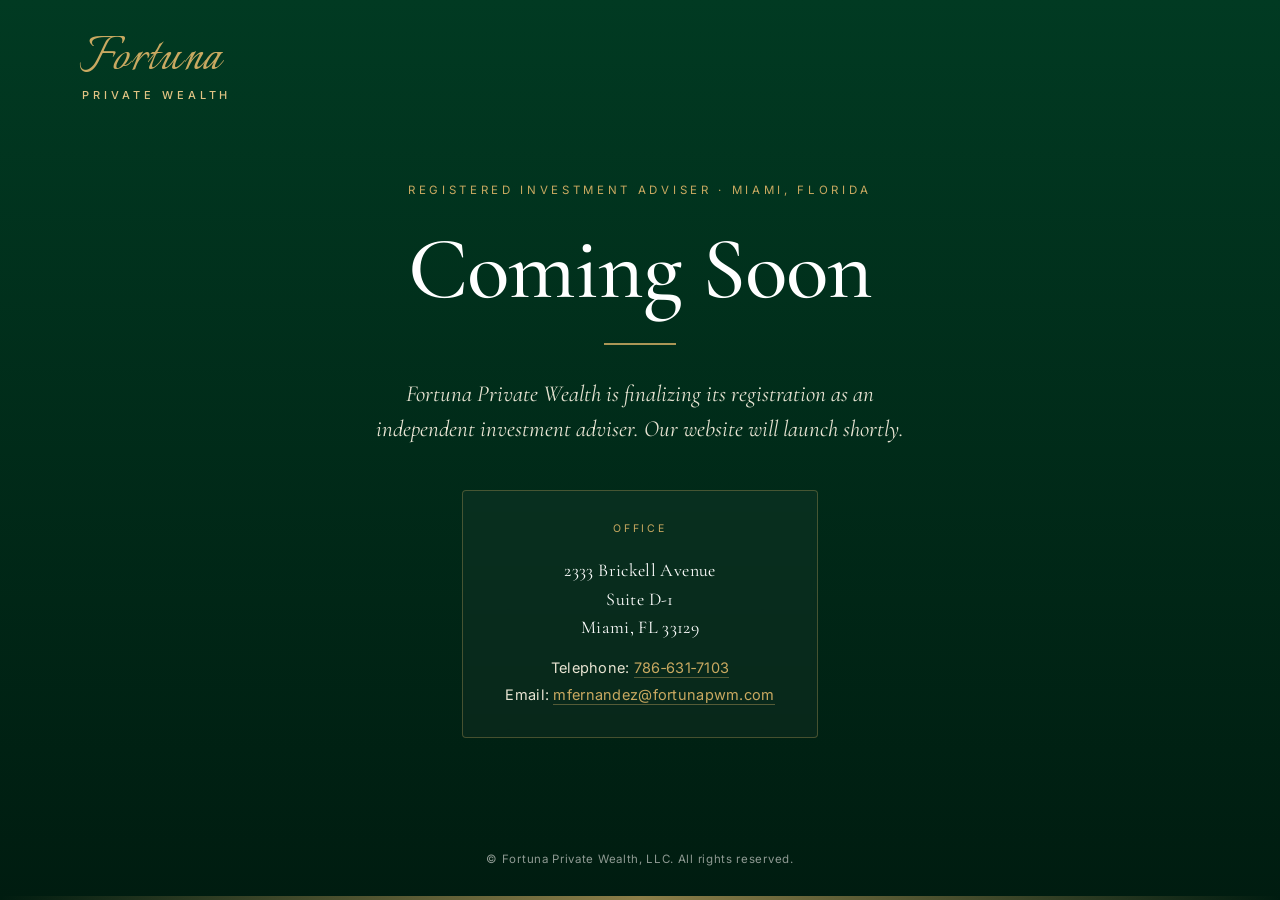
<file: index.html>
<!DOCTYPE html>
<html lang="en">
<head>
  <meta charset="UTF-8" />
  <meta name="viewport" content="width=device-width, initial-scale=1.0" />
  <title>Fortuna Private Wealth | Coming Soon | Miami, FL</title>
  <meta name="description" content="Fortuna Private Wealth &mdash; an independent registered investment adviser in Brickell, Miami. Website launching soon." />
  <meta name="robots" content="noindex" />
  <link rel="icon" href="data:image/svg+xml,%3Csvg xmlns='http://www.w3.org/2000/svg' viewBox='0 0 64 64'%3E%3Crect width='64' height='64' fill='%23013A22'/%3E%3Ctext x='32' y='48' font-family='Georgia' font-size='44' font-style='italic' fill='%23C9A961' text-anchor='middle'%3EF%3C/text%3E%3C/svg%3E" />
  <link rel="preconnect" href="https://fonts.googleapis.com" />
  <link rel="preconnect" href="https://fonts.gstatic.com" crossorigin />
  <link href="https://fonts.googleapis.com/css2?family=Cormorant+Garamond:ital,wght@0,400;0,500;0,600;1,400&family=Inter:wght@400;500;600&family=Italianno&display=swap" rel="stylesheet" />
  <link rel="stylesheet" href="style.css" />
  <style>
    /* Coming Soon overrides */
    body { background: var(--navy-deep); }
    .cs-shell {
      min-height: 100vh;
      display: flex;
      flex-direction: column;
      background: linear-gradient(180deg, var(--navy) 0%, var(--navy-deep) 100%);
      color: #fff;
      position: relative;
      overflow: hidden;
    }
    .cs-shell::after {
      content: "";
      position: absolute;
      left: 0; right: 0; bottom: 0;
      height: 4px;
      background: linear-gradient(90deg, transparent, var(--gold), transparent);
      opacity: 0.7;
    }
    .cs-header {
      padding: 32px 28px 12px;
      max-width: var(--max);
      width: 100%;
      margin: 0 auto;
    }
    .cs-header .brand-script { font-size: 60px; }
    .cs-header .brand-tagline { font-size: 11px; letter-spacing: 0.36em; }
    .cs-main {
      flex: 1;
      display: flex;
      align-items: center;
      justify-content: center;
      padding: 40px 28px 60px;
    }
    .cs-inner {
      max-width: 720px;
      width: 100%;
      text-align: center;
    }
    .cs-eyebrow {
      color: var(--gold);
      text-transform: uppercase;
      letter-spacing: 0.32em;
      font-size: 11.5px;
      margin: 0 0 26px;
    }
    .cs-title {
      font-family: var(--serif);
      font-weight: 500;
      font-size: clamp(52px, 8vw, 88px);
      line-height: 1.02;
      margin: 0 0 22px;
      letter-spacing: -0.01em;
      color: #fff;
    }
    .cs-rule {
      width: 72px;
      height: 2px;
      background: var(--gold);
      margin: 28px auto 32px;
      opacity: 0.85;
    }
    .cs-lede {
      font-family: var(--serif);
      font-style: italic;
      font-weight: 400;
      font-size: clamp(19px, 2.2vw, 23px);
      line-height: 1.5;
      color: #E8E4D3;
      max-width: 560px;
      margin: 0 auto 44px;
    }
    .cs-card {
      display: inline-block;
      text-align: center;
      background: rgba(255,255,255,0.03);
      border: 1px solid rgba(201,169,97,0.32);
      padding: 30px 42px 26px;
      border-radius: var(--radius);
      backdrop-filter: blur(2px);
    }
    .cs-card-label {
      font-family: var(--sans);
      text-transform: uppercase;
      letter-spacing: 0.28em;
      font-size: 10.5px;
      color: var(--gold);
      margin: 0 0 18px;
    }
    .cs-card address {
      font-style: normal;
      font-family: var(--serif);
      font-size: 18px;
      line-height: 1.6;
      color: #fff;
      margin: 0 0 14px;
      letter-spacing: 0.02em;
    }
    .cs-card .cs-contact {
      font-family: var(--sans);
      font-size: 14.5px;
      color: #E8E4D3;
      margin: 4px 0;
      letter-spacing: 0.02em;
    }
    .cs-card a {
      color: var(--gold);
      border-bottom-color: rgba(201,169,97,0.4);
    }
    .cs-card a:hover {
      color: var(--gold-soft);
      border-bottom-color: var(--gold-soft);
    }
    .cs-foot {
      text-align: center;
      padding: 24px 28px 32px;
      font-size: 11.5px;
      color: #8E9A93;
      letter-spacing: 0.06em;
    }
    .cs-foot p { margin: 0; }
    @media (max-width: 640px) {
      .cs-header { padding: 24px 22px 8px; }
      .cs-header .brand-script { font-size: 52px; }
      .cs-card { padding: 26px 26px 22px; }
      .cs-card address { font-size: 16.5px; }
    }
  </style>
</head>
<body>
  <div class="cs-shell">
    <header class="cs-header">
      <div class="brand">
        <span class="brand-script">Fortuna</span>
        <span class="brand-tagline">Private Wealth</span>
      </div>
    </header>

    <main class="cs-main">
      <div class="cs-inner">
        <p class="cs-eyebrow">Registered Investment Adviser &middot; Miami, Florida</p>
        <h1 class="cs-title">Coming Soon</h1>
        <div class="cs-rule" aria-hidden="true"></div>
        <p class="cs-lede">
          Fortuna Private Wealth is finalizing its registration as an
          independent investment adviser. Our website will launch shortly.
        </p>

        <div class="cs-card">
          <p class="cs-card-label">Office</p>
          <address>
            2333 Brickell Avenue<br />
            Suite D-1<br />
            Miami, FL 33129
          </address>
          <p class="cs-contact">
            Telephone: <a href="tel:+17866317103">786&#8209;631&#8209;7103</a>
          </p>
          <p class="cs-contact">
            Email: <a href="mailto:mfernandez@fortunapwm.com">mfernandez@fortunapwm.com</a>
          </p>
        </div>
      </div>
    </main>

    <footer class="cs-foot">
      <p>&copy; Fortuna Private Wealth, LLC. All rights reserved.</p>
    </footer>
  </div>
</body>
</html>
</file>
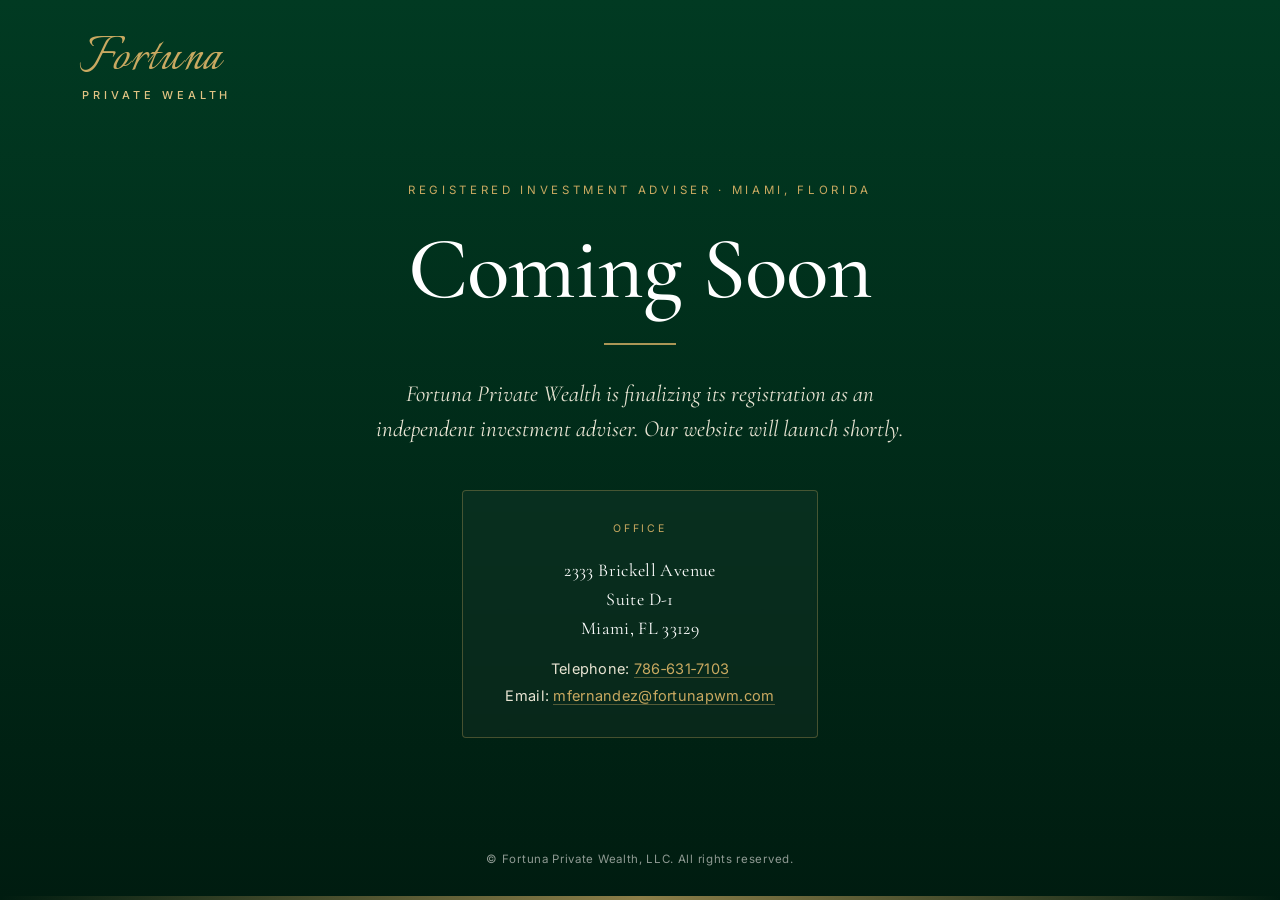
<file: about.html>
<!DOCTYPE html>
<html lang="en">
<head>
  <meta charset="UTF-8" />
  <meta http-equiv="refresh" content="0; url=/" />
  <meta name="robots" content="noindex" />
  <title>Fortuna Private Wealth</title>
  <script>window.location.replace("/");</script>
</head>
<body>
  <p>Redirecting to <a href="/">Fortuna Private Wealth</a>&hellip;</p>
</body>
</html>
</file>
<file: style.css>
:root {
  --navy: #013A22;
  --navy-deep: #001C10;
  --navy-soft: #155A38;
  --gold: #C9A961;
  --gold-soft: #E0C383;
  --ivory: #F4F1E6;
  --paper: #FBFAF3;
  --ink: #14241C;
  --muted: #5A6B62;
  --line: #DED8C6;
  --line-dark: #0F4E32;
  --max: 1180px;
  --radius: 4px;
  --serif: "Cormorant Garamond", "Garamond", "Georgia", "Times New Roman", serif;
  --script: "Italianno", "Allura", "Pinyon Script", "Apple Chancery", cursive;
  --sans: "Inter", -apple-system, BlinkMacSystemFont, "Segoe UI", "Helvetica Neue", Arial, sans-serif;
}

* { box-sizing: border-box; }

html, body {
  margin: 0;
  padding: 0;
  background: var(--paper);
  color: var(--ink);
  font-family: var(--sans);
  font-size: 17px;
  line-height: 1.6;
  -webkit-font-smoothing: antialiased;
}

img { max-width: 100%; height: auto; display: block; }

a { color: var(--navy); text-decoration: none; border-bottom: 1px solid rgba(11,31,58,0.25); transition: border-color .15s, color .15s; }
a:hover { color: var(--gold); border-bottom-color: var(--gold); }

.container {
  max-width: var(--max);
  margin: 0 auto;
  padding: 0 28px;
}

/* ---------- Header / nav ---------- */
.site-header {
  background: var(--navy);
  color: #fff;
  border-bottom: 1px solid var(--line-dark);
}
.site-header a { color: #fff; border-bottom: none; }
.site-header a:hover { color: var(--gold); }

.nav {
  display: flex;
  justify-content: space-between;
  align-items: center;
  padding: 18px 28px 14px;
  gap: 32px;
}

.brand {
  display: inline-flex;
  flex-direction: column;
  align-items: flex-start;
  gap: 0;
  line-height: 1;
  border-bottom: none !important;
}
.brand-mark { display: none; }
.brand-script {
  font-family: var(--script);
  font-weight: 400;
  font-style: normal;
  color: var(--gold);
  font-size: 46px;
  line-height: 0.9;
  letter-spacing: 0.005em;
  display: inline-block;
  padding-bottom: 2px;
}
.brand-tagline {
  display: inline-block;
  font-family: var(--sans);
  font-size: 10px;
  font-weight: 500;
  letter-spacing: 0.34em;
  text-transform: uppercase;
  color: var(--gold-soft);
  margin-top: 2px;
  padding-left: 4px;
}
.site-footer .brand-script { color: var(--gold); }
.site-footer .brand-tagline { color: var(--gold-soft); }

.primary-nav {
  display: flex;
  gap: 26px;
  font-size: 14px;
  letter-spacing: 0.12em;
  text-transform: uppercase;
}
.primary-nav a {
  padding: 6px 0;
  border-bottom: 1px solid transparent;
}
.primary-nav a.active,
.primary-nav a:hover {
  border-bottom-color: var(--gold);
  color: var(--gold);
}

/* ---------- Hero ---------- */
.hero {
  background: linear-gradient(180deg, var(--navy) 0%, var(--navy-deep) 100%);
  color: #fff;
  padding: 90px 0 110px;
  position: relative;
  overflow: hidden;
}
.hero::after {
  content: "";
  position: absolute;
  inset: auto 0 0 0;
  height: 4px;
  background: linear-gradient(90deg, transparent, var(--gold), transparent);
  opacity: .6;
}
.hero-grid {
  display: grid;
  grid-template-columns: 1.4fr 1fr;
  gap: 64px;
  align-items: center;
}
.eyebrow {
  color: var(--gold);
  text-transform: uppercase;
  letter-spacing: 0.22em;
  font-size: 12px;
  margin: 0 0 18px;
}
.hero h1 {
  font-family: var(--serif);
  font-weight: 500;
  font-size: clamp(36px, 5vw, 60px);
  line-height: 1.08;
  margin: 0 0 24px;
  letter-spacing: -0.005em;
}
.hero .lede {
  font-size: 18px;
  color: #D9DDE6;
  max-width: 56ch;
  margin: 0 0 32px;
}

.cta-row { display: flex; gap: 16px; flex-wrap: wrap; }

.btn {
  display: inline-block;
  font-family: var(--sans);
  font-size: 14px;
  letter-spacing: 0.14em;
  text-transform: uppercase;
  padding: 14px 26px;
  border-radius: 2px;
  border: 1px solid transparent;
  cursor: pointer;
  text-decoration: none;
}
.btn-primary {
  background: var(--gold);
  color: var(--navy);
  border-color: var(--gold);
}
.btn-primary:hover { background: var(--gold-soft); border-color: var(--gold-soft); color: var(--navy); }
.btn-ghost {
  background: transparent;
  color: #fff;
  border-color: rgba(255,255,255,0.4);
}
.btn-ghost:hover { border-color: var(--gold); color: var(--gold); }

/* hero card */
.hero-card {
  background: rgba(255,255,255,0.04);
  border: 1px solid rgba(201,169,97,0.35);
  padding: 28px 30px;
  border-radius: var(--radius);
  backdrop-filter: blur(2px);
}
.hero-card .card-title {
  font-family: var(--serif);
  font-size: 22px;
  margin: 0 0 18px;
  color: var(--gold);
  font-weight: 500;
  letter-spacing: 0.04em;
}
.kv {
  margin: 0;
  display: grid;
  grid-template-columns: 1fr 1.4fr;
  row-gap: 10px;
  column-gap: 14px;
  font-size: 14.5px;
}
.kv dt { color: #B9C1D2; text-transform: uppercase; letter-spacing: 0.08em; font-size: 11.5px; padding-top: 2px; }
.kv dd { margin: 0; color: #fff; }
.kv dd a { color: var(--gold); border-bottom-color: rgba(201,169,97,0.5); }

/* ---------- Bands ---------- */
.band { padding: 88px 0; }
.band-light { background: var(--ivory); border-top: 1px solid var(--line); border-bottom: 1px solid var(--line); }
.band-dark { background: var(--navy); color: #fff; text-align: center; }
.band-dark h2 { color: #fff; }

.band h2, .page h2 {
  font-family: var(--serif);
  font-weight: 500;
  font-size: clamp(28px, 3.4vw, 40px);
  line-height: 1.15;
  margin: 0 0 22px;
  color: var(--navy);
}

.three-col {
  display: grid;
  grid-template-columns: repeat(3, 1fr);
  gap: 44px;
}
.three-col h3 {
  font-family: var(--serif);
  font-size: 22px;
  color: var(--navy);
  margin: 0 0 12px;
  font-weight: 600;
}
.three-col h3::before {
  content: "";
  display: block;
  width: 38px;
  height: 2px;
  background: var(--gold);
  margin-bottom: 14px;
}

.two-col {
  display: grid;
  grid-template-columns: 1.1fr 1fr;
  gap: 64px;
  align-items: start;
}

.checklist {
  list-style: none;
  padding: 0;
  margin: 0;
  border-top: 1px solid var(--line);
}
.checklist li {
  padding: 16px 0 16px 28px;
  border-bottom: 1px solid var(--line);
  position: relative;
}
.checklist li::before {
  content: "";
  position: absolute;
  left: 0;
  top: 22px;
  width: 14px;
  height: 2px;
  background: var(--gold);
}

.cta-block {
  max-width: 620px;
  margin: 0 auto;
}
.band-dark .cta-block p {
  color: #C7CFDD;
  margin-bottom: 28px;
}

/* ---------- Page-level (interior pages) ---------- */
.page-hero {
  background: var(--navy);
  color: #fff;
  padding: 64px 0 56px;
  border-bottom: 4px solid var(--gold);
}
.page-hero h1 {
  font-family: var(--serif);
  font-weight: 500;
  font-size: clamp(34px, 4.4vw, 52px);
  margin: 8px 0 12px;
  letter-spacing: -0.005em;
}
.page-hero p {
  color: #D9DDE6;
  max-width: 64ch;
  margin: 0;
}

.page {
  padding: 72px 0 90px;
}

.page-grid {
  display: grid;
  grid-template-columns: 1fr 280px;
  gap: 64px;
  align-items: start;
}
.page-grid aside {
  position: sticky;
  top: 30px;
  background: var(--ivory);
  border-left: 3px solid var(--gold);
  padding: 22px 24px;
  font-size: 14.5px;
}
.page-grid aside h4 {
  font-family: var(--serif);
  font-size: 18px;
  margin: 0 0 10px;
  color: var(--navy);
}
.page-grid aside ul {
  list-style: none;
  padding: 0;
  margin: 0;
}
.page-grid aside li { padding: 4px 0; }

.prose h2 {
  font-family: var(--serif);
  font-weight: 500;
  font-size: 30px;
  color: var(--navy);
  margin: 40px 0 14px;
}
.prose h2:first-child { margin-top: 0; }
.prose h3 {
  font-family: var(--serif);
  font-size: 22px;
  color: var(--navy);
  margin: 28px 0 8px;
  font-weight: 600;
}
.prose p { margin: 0 0 16px; }
.prose ul { margin: 0 0 18px; padding-left: 22px; }
.prose li { margin: 6px 0; }
.prose hr {
  border: 0;
  border-top: 1px solid var(--line);
  margin: 36px 0;
}

.note {
  background: var(--ivory);
  border: 1px solid var(--line);
  border-left: 4px solid var(--gold);
  padding: 18px 22px;
  font-size: 14.5px;
  color: var(--muted);
  margin: 20px 0 28px;
}

/* People (about) */
.people {
  display: grid;
  grid-template-columns: repeat(2, 1fr);
  gap: 36px;
  margin-top: 24px;
}
.person {
  background: #fff;
  border: 1px solid var(--line);
  padding: 26px 26px 22px;
  border-top: 3px solid var(--gold);
}
.person h3 {
  font-family: var(--serif);
  font-size: 22px;
  margin: 0 0 4px;
  color: var(--navy);
}
.person .role {
  text-transform: uppercase;
  letter-spacing: 0.14em;
  font-size: 12px;
  color: var(--gold);
  margin: 0 0 14px;
  display: block;
}

/* Services */
.service-grid {
  display: grid;
  grid-template-columns: repeat(2, 1fr);
  gap: 28px;
}
.service {
  border: 1px solid var(--line);
  background: #fff;
  padding: 28px;
  position: relative;
}
.service::before {
  content: "";
  position: absolute;
  top: 0; left: 0;
  width: 48px;
  height: 3px;
  background: var(--gold);
}
.service h3 {
  font-family: var(--serif);
  font-size: 22px;
  color: var(--navy);
  margin: 6px 0 10px;
  font-weight: 600;
}
.service p { margin: 0 0 10px; color: var(--ink); }

/* Contact */
.contact-grid {
  display: grid;
  grid-template-columns: 1.1fr 1fr;
  gap: 56px;
  align-items: start;
}
.contact-card {
  background: var(--ivory);
  border: 1px solid var(--line);
  padding: 30px 30px 26px;
}
.contact-card h3 {
  font-family: var(--serif);
  font-size: 22px;
  margin: 0 0 14px;
  color: var(--navy);
}
.contact-card address {
  font-style: normal;
  line-height: 1.7;
  margin-bottom: 18px;
}
form.contact-form { display: grid; gap: 14px; }
form.contact-form label {
  display: block;
  font-size: 13px;
  letter-spacing: 0.1em;
  text-transform: uppercase;
  color: var(--muted);
  margin-bottom: 4px;
}
form.contact-form input,
form.contact-form textarea,
form.contact-form select {
  width: 100%;
  padding: 12px 14px;
  border: 1px solid var(--line);
  background: #fff;
  font-family: var(--sans);
  font-size: 15px;
  border-radius: 2px;
  color: var(--ink);
}
form.contact-form textarea { min-height: 140px; resize: vertical; }
form.contact-form input:focus,
form.contact-form textarea:focus,
form.contact-form select:focus {
  outline: none;
  border-color: var(--gold);
  box-shadow: 0 0 0 3px rgba(201,169,97,0.18);
}
.form-note {
  font-size: 12.5px;
  color: var(--muted);
  margin-top: 4px;
}

/* ---------- Footer ---------- */
.site-footer {
  background: var(--navy-deep);
  color: #C7CFDD;
  padding: 56px 0 24px;
  margin-top: 0;
  border-top: 4px solid var(--gold);
}
.site-footer a { color: #C7CFDD; border-bottom-color: rgba(255,255,255,0.2); }
.site-footer a:hover { color: var(--gold); border-bottom-color: var(--gold); }
.footer-grid {
  display: grid;
  grid-template-columns: 1.4fr 1fr 1fr;
  gap: 48px;
  padding-bottom: 36px;
  border-bottom: 1px solid rgba(255,255,255,0.08);
}
.brand-footer .brand-text { color: #fff; }
.brand-footer .brand-text em { color: var(--gold-soft); }
.site-footer h4 {
  font-family: var(--serif);
  font-size: 16px;
  color: #fff;
  margin: 0 0 12px;
  letter-spacing: 0.04em;
}
.footer-links { list-style: none; padding: 0; margin: 0; }
.footer-links li { padding: 3px 0; }
.small { font-size: 13px; line-height: 1.55; }
.footer-bottom {
  padding-top: 22px;
  display: flex;
  justify-content: space-between;
  gap: 24px;
  flex-wrap: wrap;
  color: #8E97AA;
}

/* ---------- Responsive ---------- */
@media (max-width: 880px) {
  .nav { flex-wrap: wrap; gap: 16px; padding: 16px 22px; }
  .primary-nav { gap: 18px; font-size: 12.5px; flex-wrap: wrap; }
  .hero { padding: 60px 0 70px; }
  .hero-grid, .two-col, .contact-grid, .page-grid { grid-template-columns: 1fr; gap: 36px; }
  .three-col { grid-template-columns: 1fr; gap: 28px; }
  .service-grid, .people { grid-template-columns: 1fr; }
  .footer-grid { grid-template-columns: 1fr; gap: 28px; }
  .page-grid aside { position: static; }
}
</file>
